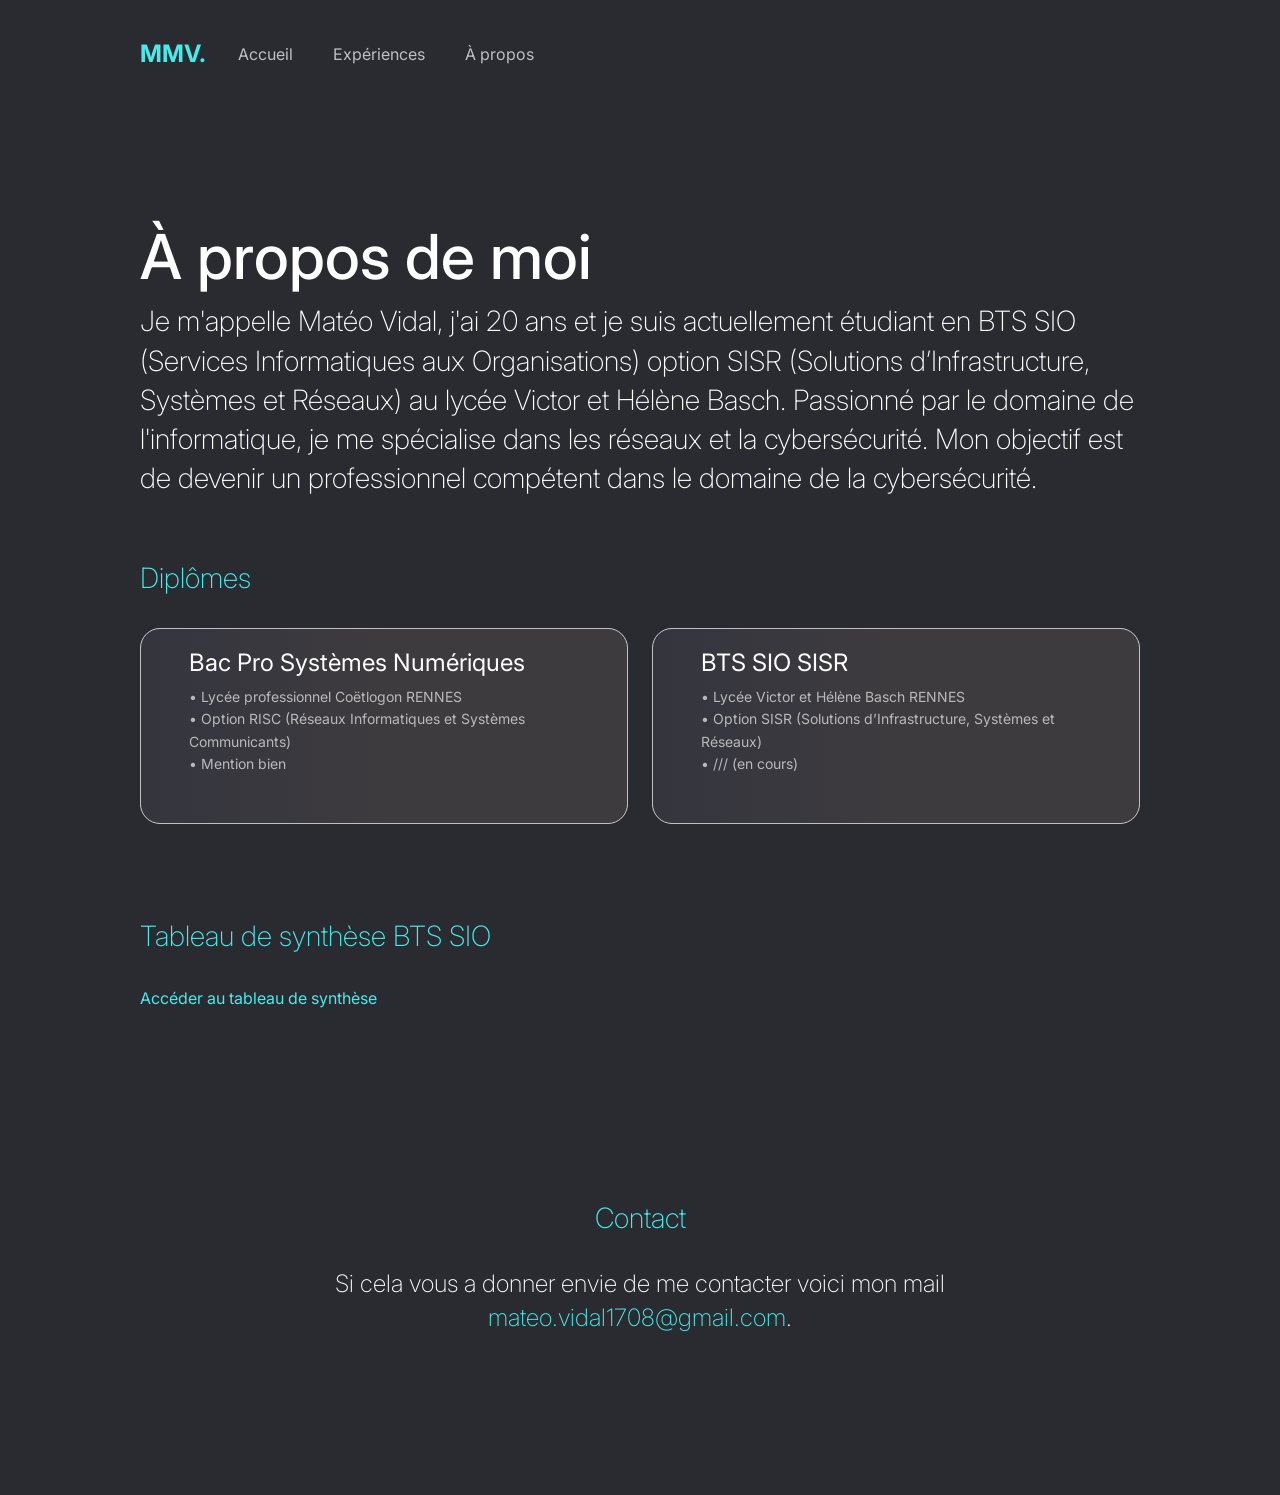
<file: à_propos.html>
<!DOCTYPE html>
<html lang="fr">

<head>
    <meta charset="UTF-8">
    <meta name="viewport" content="width=device-width, initial-scale=1.0">
    <title>Portfolio</title>
    <link href="https://cdn.jsdelivr.net/npm/bootstrap@5.3.8/dist/css/bootstrap.min.css" rel="stylesheet" integrity="sha384-sRIl4kxILFvY47J16cr9ZwB07vP4J8+LH7qKQnuqkuIAvNWLzeN8tE5YBujZqJLB" crossorigin="anonymous">
    <link rel="stylesheet" href="style.css">
    <link rel="stylesheet" href="https://cdnjs.cloudflare.com/ajax/libs/animate.css/4.1.1/animate.min.css"/>
    <script defer src="https://cdn.jsdelivr.net/npm/bootstrap@5.3.8/dist/js/bootstrap.bundle.min.js" integrity="sha384-FKyoEForCGlyvwx9Hj09JcYn3nv7wiPVlz7YYwJrWVcXK/BmnVDxM+D2scQbITxI" crossorigin="anonymous"></script>
</head>

<body data-bs-spy="scroll" data-bs-target="#side-nav" data-bs-offset="100">
    <div class="container-wrapper">
    <div id="page">

        <header>
            <div class="logo">
                <a href="index.html">MMV.</a>
            </div>
            <nav>
                <ul>
                    <li><a href="./index.html">Accueil</a></li>
                    <li><a href="./Projets.html">Expériences</a></li>
                    <li><a href="./à_propos.html">À propos</a></li>
                </ul>
            </nav>
        </header>

        <main>
            <div id="about">
            <h1 class="animate__animated animate__slideInLeft">À propos de moi</h1>
            <p>Je m'appelle Matéo Vidal, j'ai 20 ans et je suis actuellement étudiant en BTS SIO (Services Informatiques aux Organisations) option SISR 
                (Solutions d’Infrastructure, Systèmes et Réseaux) au lycée Victor et Hélène Basch. Passionné par le domaine de l'informatique, 
                je me spécialise dans les réseaux et la cybersécurité. Mon objectif est de devenir un professionnel compétent dans le domaine de la cybersécurité.</p>
            </div>
        <div class="Diplome">
            <h2>Diplômes</h2>
            <div class="row">
                <div class="col-md-6">
                    <div class="card">
                        <div class="card-body">
                            <h3 class="card-title">Bac Pro Systèmes Numériques</h3>
                            <p class="card-text">
                                &bull; Lycée professionnel Coëtlogon RENNES
                                <br>
                                &bull; Option RISC (Réseaux Informatiques et Systèmes Communicants)
                                <br>
                                &bull; Mention bien
                            </p>
                        </div>
                    </div>
                </div>
                
                <div class="col-md-6">
                    <div class="card">
                        <div class="card-body">
                            <h3 class="card-title">BTS SIO SISR</h3>
                            <p class="card-text">
                                &bull; Lycée Victor et Hélène Basch RENNES
                                <br>
                                &bull; Option SISR (Solutions d’Infrastructure, Systèmes et Réseaux)
                                <br>
                                &bull; /// (en cours)
                            </p>
                        </div>
                    </div>
                </div>
            </div>
        </div>
        <div class="tableau de synthèse">
            <h2>Tableau de synthèse BTS SIO</h2>
            <a href="https://siovhblyceebasch-my.sharepoint.com/:x:/g/personal/mateo_vidal_lycee-basch_fr/IQCAW8aTdy6aQpDYwg9i2Mu9ASPg9R-gLiGhRLs21mUmZDY?e=Qzfq3v"
            target="_blank">Accéder au tableau de synthèse</a>
        </div>
        </main>

        

        <footer>
            <section id="contact">
                <h2>Contact</h2>
                <p>
                    Si cela vous a donner envie de me contacter voici mon mail 
                    <br>
                    <a href="mailto:mateo.vidal1708@gmail.com"> mateo.vidal1708@gmail.com</a>.
                </p>
            </section>
        </footer>
    </div>
    
    </div>
    
</body>

            
</html>
</file>
<file: style.css>
/* Inter Font from Goole Fonts */
        @import url('https://fonts.googleapis.com/css2?family=Inter:wght@100..900&display=swap');

        /* VARIABLES */
        :root {
            --accent-color: #47ebeb;
            --background-color: #2a2a31;
            --text-color: #fff;
            --text-color-muted: #b9b9b9;

            /* spacing */
            --space-xs: 4px;
            --space-sm: 8px;
            --space-md: 16px;
            --space-lg: 32px;
            --space-xl: 64px;
            --space-xxl: 128px;

            /* typography */
            --font-size-xs: 14px;
            --font-size-sm: 16px;
            --font-size-md: 18px;
            --font-size-lg: 24px;
            --font-size-xl: 28px;
            --font-size-xxl: 62px;
        }

        body {
            background-color: var(--background-color);
            font-family: Inter, Arial, sans-serif;
            margin: 0;
            padding: 0 20px;
            color: var(--text-color);
            width: 100%;
        }

        #page {
            display: flex;
            flex-direction: column;
            max-width: 1000px;
            margin: 0 auto;
            padding-top: var(--space-md);
        }

        /* LOGO AND NAVIGATION */

        header {
            display: flex;
            align-items: center;
            padding: 20px 0;
        }

        .logo {
            font-size: var(--font-size-lg);
            font-weight: 700;

        }

        nav ul {
            display: flex;
            gap: 40px;
            list-style: none;
            margin: 0;
        }

        nav ul li a:link,
        nav ul li a:visited {
            color: var(--text-color);
            opacity: 0.7;
        }

        nav ul li a:hover,
        nav ul li a:active,
        nav ul li a:focus {
            color: var(--text-color);
            opacity: 1;
            outline: none;
        }

        /* TYPOGRAPHY */

        a:link,
        a:visited {
            color: var(--accent-color);
            text-decoration: none;
        }

        h1 {
            font-size: var(--font-size-xxl);
            margin-bottom: var(--space-sm);
        }

        h2 {
            font-size: var(--font-size-xl);
            color: var(--accent-color);
            margin-bottom: var(--space-lg);
            font-weight: 200;
            margin-top: var(--space-xl);
        }

        h3 {
            font-size: var(--font-size-lg);
            margin-bottom: var(--space-sm);
            font-weight: 400;
        }

        p {
            font-size: var(--font-size-sm);
            font-weight: 400;
            line-height: 1.6;
            color: var(--text-color-muted);
            margin-bottom: var(--space-md);

        }

        /* SECTIONS  */

        #about {
            margin-top: var(--space-xxl);
        }

        #about h1 {
            font-size: var(--font-size-xxl);
            margin-bottom: var(--space-sm);
        }

        #about p {
            font-size: var(--font-size-xl);
            font-weight: 200;
            line-height: 1.4;
            color: var(--text-color);
        }

        section {
            margin-top: var(--space-xxl);
            margin-bottom: var(--space-xxl);
        }

        .card {
            background: linear-gradient(90deg, #35353f 0%, #3d3b3e 50%, #3d3b3e 50%);
            border-radius: 20px;
            padding: var(--space-xs) var(--space-lg) var(--space-lg);
            border: 0.5px solid #484851;
            margin-bottom: var(--space-lg);
        }

        .card p {
            margin: var(--space-xs) 0;
            font-size: var(--font-size-xs);
        }

        .label-white {
            color: var(--text-color);
            font-weight: 600;
        }

        /* Rend les flèches du carousel blanches et visibles */
        .carousel-control-prev-icon,
        .carousel-control-next-icon {
            filter: invert(0);
        }

        /* Optionnel : Ajuste tes cartes pour qu'elles collent à ton thème */
        .card {
            background-color: #ffffff;
            color: white;
            border: 1px solid #c0c0c0;
        }

        /* SKILLS */

        #skills p {
            line-height: 1.8;
        }

        /* EXPERIENCE */

        #experience .job p.role {
            font-size: var(--font-size-md);
        }

        .container-wrapper {
            display: flex;
            max-width: 1000px;
            margin: 0 auto;
            position: relative;
        }

        /* RIGHT SIDEBAR — position it outside the centered container */
        aside.col-lg-3.d-none.d-lg-block {
            position: fixed; 
            top: 50px;
            right: max(20px, calc((100vw - 1800px) / 2)); /* Adjust the right position based on the container's max-width */
            height: fit-content;
            width: 220px;
            flex: 0 0 auto !important;
            padding: 0 !important;
        }

        /* Remove the column width so it doesn't occupy grid space */
        .row > aside.col-lg-3.d-none.d-lg-block {
            width: 0 !important;
            flex: 0 0 0 !important;
            padding: 0 !important;
            overflow: visible;
        }

        /* RECENT WORK */
        .project {
            display: grid;
            grid-template-columns: 2fr 3fr;
            grid-template-rows: 1fr 3fr;
            column-gap: var(--space-lg);
            padding: var(--space-md) var(--space-lg);
        }

        .project .thumbnail {
            grid-row: span 2;
        }

        .project img {
            width: 100%;
            margin-top: var(--space-md);
            border-radius: 14px;
        }

        .project p a {
            display: block;
            margin-top: var(--space-md);
        }

        /* CONTACT  */

        #contact {
            text-align: center;
        }

        #contact p {
            font-size: var(--font-size-lg);
            font-weight: 200;
            line-height: 1.4;
            color: var(--text-color);
        }


        /* FOOTER */

        footer {
            margin-top: var(--space-xl);
            padding: 0 0 var(--space-lg);
            color: var(--text-color-muted);
            text-align: center;
        }

        footer .social {
            display: flex;
            gap: var(--space-lg);
            margin-bottom: var(--space-lg);
            justify-content: center;
            align-items: center;
        }

    /* SIDE NAVIGATION */
        #side-nav .nav-link {
            color: var(--text-color-muted) !important;
        }

        #side-nav .nav-link:hover,
        #side-nav .nav-link:active {
            color: var(--accent-color) !important;
            opacity: 1;
        }
        

        /* MEDIA QUERIES */

        @media screen and (max-width: 600px) {
            :root {
                --primary-color: #f9a826;
                --secondary-color: #f9a826;
                --accent-color: #47ebeb;
                --background-color: #2a2a31;
                --text-color: #fff;
                --text-color-muted: #b9b9b9;

                /* spacing */
                --space-xs: 4px;
                --space-sm: 8px;
                --space-md: 16px;
                --space-lg: 32px;
                --space-xl: 64px;
                --space-xxl: 128px;

                /* typography */
                --font-size-xs: 14px;
                --font-size-sm: 16px;
                --font-size-md: 18px;
                --font-size-lg: 20px;
                --font-size-xl: 24px;
                --font-size-xxl: 48px;
            }

            header {
                align-items: flex-start;
            }

            .logo {
                font-size: var(--font-size-xl);
            }
            

            nav ul {
                flex-direction: column;
                gap: 14px;
                list-style: none;
                align-items: flex-end;
            }

            section {
                margin-top: var(--space-xl);
                margin-bottom: var(--space-lg);
            }

            h2 {
                margin-top: var(--space-lg);
            }

            .project {
                grid-template-columns: 1fr;
            }
        }
</file>
